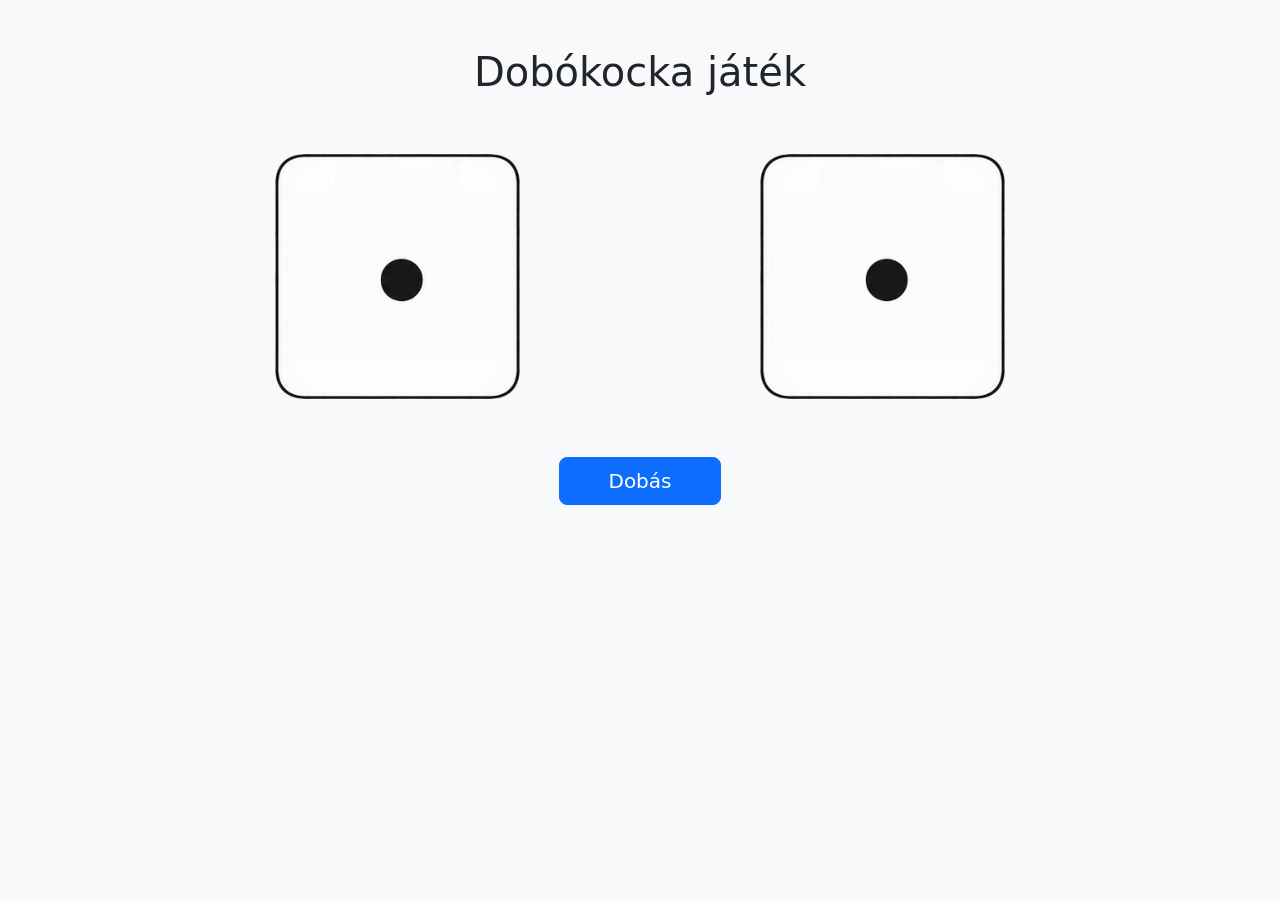
<file: index.html>
<!DOCTYPE html>
<html lang="hu">
<head>
    <meta charset="UTF-8">
    <meta name="viewport" content="width=device-width, initial-scale=1, shrink-to-fit=no">
    <link rel="stylesheet" href="CSS/style.css">
    <link href="https://cdn.jsdelivr.net/npm/bootstrap@5.3.8/dist/css/bootstrap.min.css" rel="stylesheet" integrity="sha384-sRIl4kxILFvY47J16cr9ZwB07vP4J8+LH7qKQnuqkuIAvNWLzeN8tE5YBujZqJLB" crossorigin="anonymous">
    
    <title>Dobókocka</title>
</head>
<body class="bg-light"> 

<div class="container text-center py-5">
    <h1 id="Felirat" class="mb-5">Dobókocka játék</h1>
    
    <div class="row justify-content-center align-items-center g-4 Dobokocka">
        <div class="col-6 col-md-4 col-lg-3">
            <img id="BalKocka" src="IMG/dobokocka1.png" class="img-fluid kocka" alt="Dobókocka">
        </div>
        <div class="col-6 col-md-4 col-lg-3">
            <img id="JobbKocka" src="IMG/dobokocka1.png" class="img-fluid kocka" alt="Dobókocka">
        </div>
    </div>

    <div class="mt-5">
        <button id="DobasButton" class="btn btn-primary btn-lg px-5">Dobás</button>
    </div>

    <div class="mt-4">
        <h2 id="Eredmeny"></h2>
    </div>
</div>
<script src="JS/script.js"></script>
<script src="https://cdn.jsdelivr.net/npm/bootstrap@5.3.8/dist/js/bootstrap.bundle.min.js" integrity="sha384-FKyoEForCGlyvwx9Hj09JcYn3nv7wiPVlz7YYwJrWVcXK/BmnVDxM+D2scQbITxI" crossorigin="anonymous"></script>
</body>
</html>
</file>
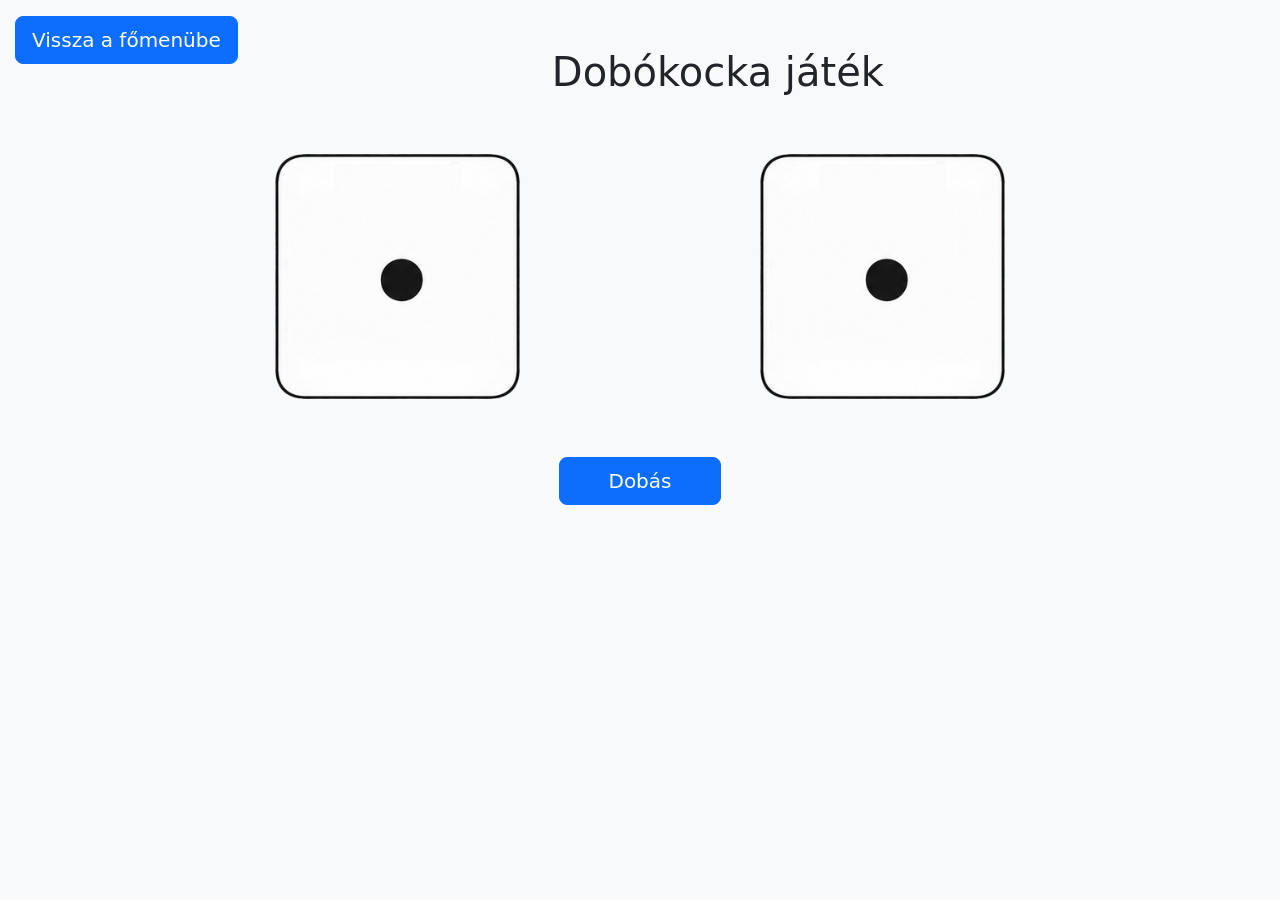
<file: dobokocka.html>
<!DOCTYPE html>
<html lang="hu">
<head>
    <meta charset="UTF-8">
    <meta name="viewport" content="width=device-width, initial-scale=1, shrink-to-fit=no">
    <link rel="stylesheet" href="CSS/dobokocka.css">
    <link href="https://cdn.jsdelivr.net/npm/bootstrap@5.3.8/dist/css/bootstrap.min.css" rel="stylesheet" integrity="sha384-sRIl4kxILFvY47J16cr9ZwB07vP4J8+LH7qKQnuqkuIAvNWLzeN8tE5YBujZqJLB" crossorigin="anonymous">
    
    <title>Dobókocka</title>
</head>
<body class="bg-light"> 
<button id="VisszaButton" class="btn btn-primary btn-lg px-3 gomb mt-3">Vissza a főmenübe</button>
<div class="container text-center py-5">
    <h1 id="Felirat" class="mb-5">Dobókocka játék</h1>
    
    <div class="row justify-content-center align-items-center g-4 Dobokocka">
        <div class="col-6 col-md-4 col-lg-3">
            <img id="BalKocka" src="IMG/Dobokocka/dobokocka1.png" class="img-fluid" alt="DobókockaBal" title="DobókockaBal">
        </div>
        <div class="col-6 col-md-4 col-lg-3">
            <img id="JobbKocka" src="IMG/Dobokocka/dobokocka1.png" class="img-fluid" alt="DobókockaJobb" title="DobókockaJobb">
        </div>
    </div>
    
    <div class="mt-5">
        <button id="DobasButton" class="btn btn-primary btn-lg px-5">Dobás</button>
    </div>

    <div class="mt-4">
        <h2 id="Eredmeny"></h2>
    </div>
</div>
<script src="JS/dobokocka.js"></script>
<script src="https://cdn.jsdelivr.net/npm/bootstrap@5.3.8/dist/js/bootstrap.bundle.min.js" integrity="sha384-FKyoEForCGlyvwx9Hj09JcYn3nv7wiPVlz7YYwJrWVcXK/BmnVDxM+D2scQbITxI" crossorigin="anonymous"></script>
</body>
</html>
</file>
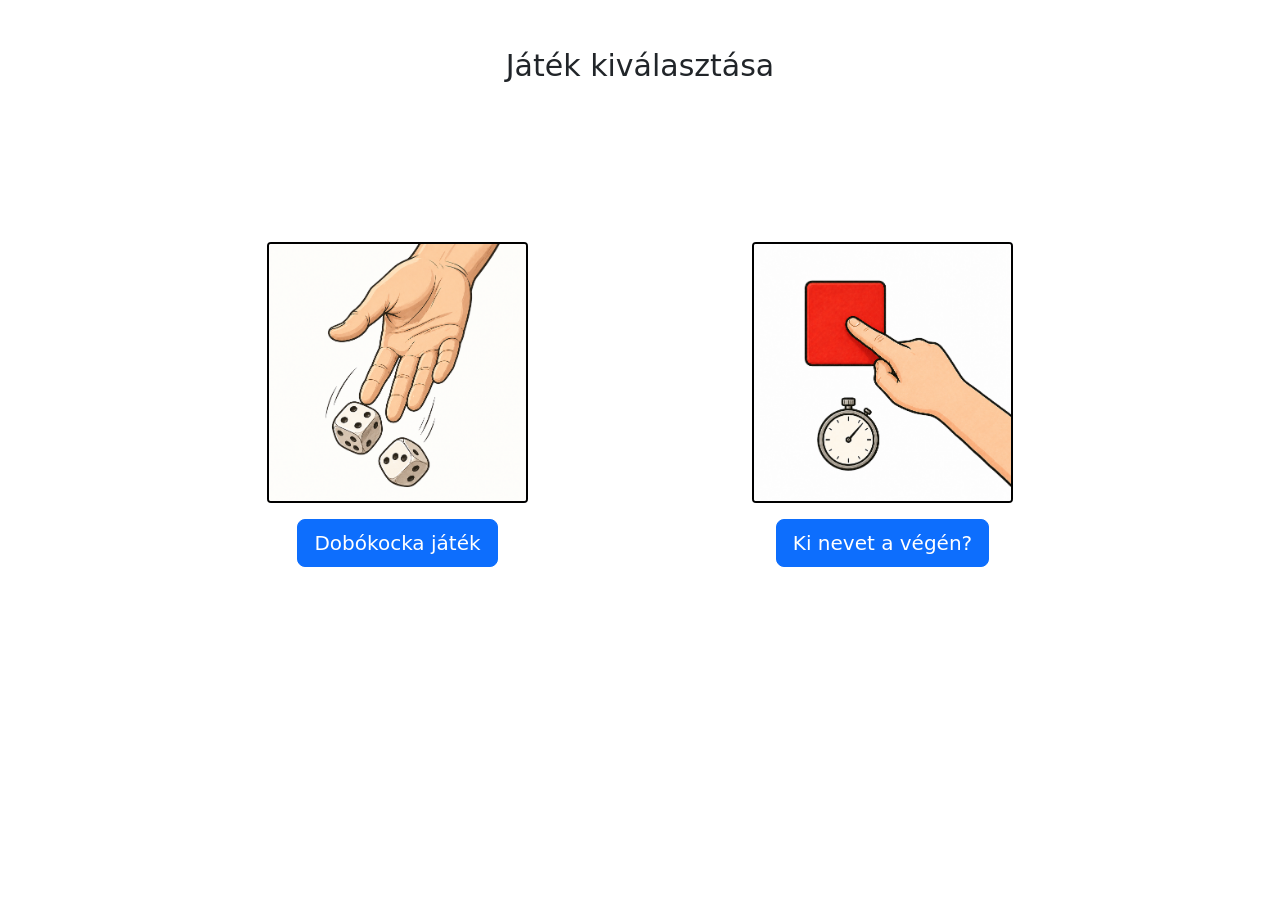
<file: fooldal.html>
<!DOCTYPE html>
<html lang="hu">
<head>
    <meta charset="UTF-8">
    <meta name="viewport" content="width=device-width, initial-scale=1, shrink-to-fit=no">
    <link rel="stylesheet" href="CSS/fooldal.css">
    <link href="https://cdn.jsdelivr.net/npm/bootstrap@5.3.8/dist/css/bootstrap.min.css" rel="stylesheet" integrity="sha384-sRIl4kxILFvY47J16cr9ZwB07vP4J8+LH7qKQnuqkuIAvNWLzeN8tE5YBujZqJLB" crossorigin="anonymous">
    <title>Főoldal</title>
</head>
<body>
    <div class="container text-center py-5">
        <h1 id="cim">Játék kiválasztása</h1>
        <div class="row justify-content-center g-4 Valasztas">
                <div class="col-6 col-md-4 col-lg-3 d-flex flex-column align-items-center">
                    <img src="IMG/Fooldal/dobokockaValasztas.png" class="img-fluid szegely" alt="Dobókocka játék" title="Dobókocka játék">
                    <button id="DobokockaButton" class="btn btn-primary btn-lg px-3 gomb mt-3">Dobókocka játék</button>
                </div>
                <div class="col-6 col-md-4 col-lg-3 d-flex flex-column align-items-center">
                    <img src="IMG/Fooldal/kiNevetAVegen.png" class="img-fluid szegely" alt="Ki nevet a végén?" title="Ki nevet a végén?">
                    <button id="KiNevetAVegenButton" class="btn btn-primary btn-lg px-3 gomb mt-3">Ki nevet a végén?</button>
                </div>
        </div>
    </div>

<script src="JS/fooldal.js"></script>
<script src="https://cdn.jsdelivr.net/npm/bootstrap@5.3.8/dist/js/bootstrap.bundle.min.js" integrity="sha384-FKyoEForCGlyvwx9Hj09JcYn3nv7wiPVlz7YYwJrWVcXK/BmnVDxM+D2scQbITxI" crossorigin="anonymous"></script>
</body>
</html>
</file>
<file: CSS/style.css>
#Felirat{
    text-align: center;
}

.Dobokocka{
    display: flex;
    justify-content: center;
    gap: 200px;
    margin-top: 150px;
}
.Button{
    display: flex;
    justify-content: center;
    margin-top: 50px;
}
.Eredmeny{
    display: flex;
    justify-content: center;
    margin-top: 50px;
}
</file>
<file: CSS/dobokocka.css>
#Felirat{
    text-align: center;
}

.Dobokocka{
    display: flex;
    justify-content: center;
    gap: 200px;
    margin-top: 150px;
}
.Button{
    display: flex;
    justify-content: center;
    margin-top: 50px;
}
.Eredmeny{
    display: flex;
    justify-content: center;
    margin-top: 50px;
}

#VisszaButton{
    float: left;
    margin-left: 15px;
}
</file>
<file: CSS/fooldal.css>
#cim{
    text-align: center;
    font-size: 30px;
}

.Valasztas{
    display: flex;
    justify-content: center;
    gap: 200px;
    padding-top: 150px;
}

.szegely{
    border-color: black;
    border-width: 2px;
    border-style: solid;
    border-radius: 4px;
}
</file>
